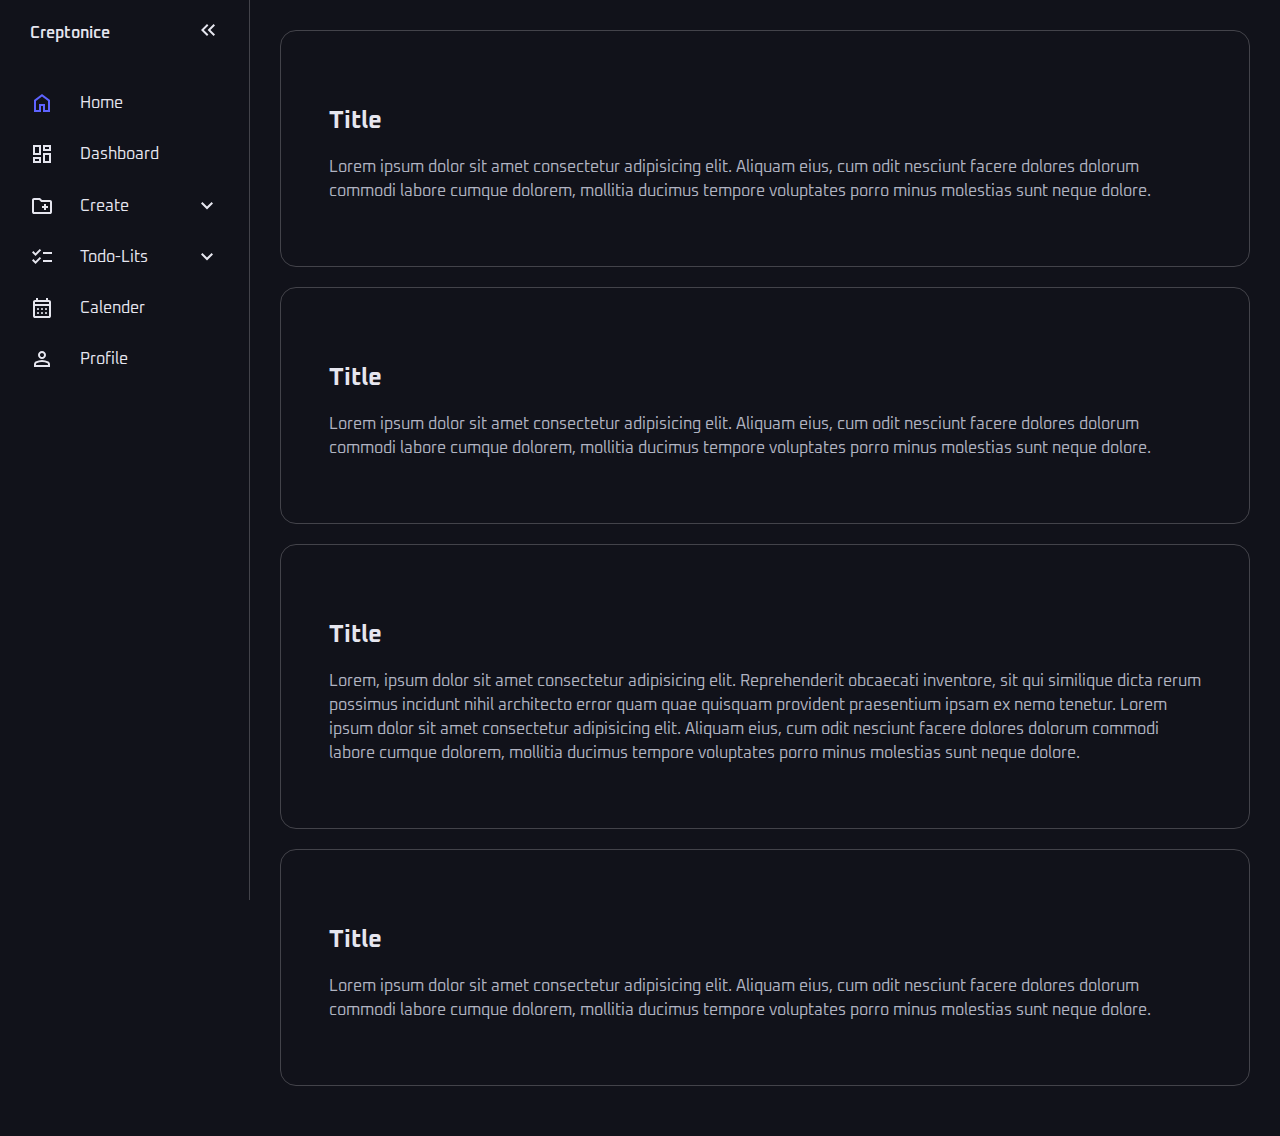
<file: index.html>
<!DOCTYPE html>
<html lang="en">
  <head>
    <meta charset="UTF-8" />
    <meta name="viewport" content="width=device-width, initial-scale=1.0" />
    <title>Home</title>
    <link rel="shortcut icon" href="logo.png" type="image/x-icon" />
    <link rel="stylesheet" href="style.css" />
    <script type="text/javascript" src="main.js" defer></script>
  </head>
  <body>
    <nav id="sidebar">
      <ul>
        <li>
          <span class="logo">Creptonice</span>
          <button onclick="toggleSideBar()" id="toggle-btn">
            <svg
              xmlns="http://www.w3.org/2000/svg"
              height="24px"
              viewBox="0 -960 960 960"
              width="24px"
              fill="#e8eaed"
            >
              <path
                d="M440-240 200-480l240-240 56 56-183 184 183 184-56 56Zm264 0L464-480l240-240 56 56-183 184 183 184-56 56Z"
              />
            </svg>
          </button>
        </li>
        <li class="active">
          <a href="index.html">
            <svg
              xmlns="http://www.w3.org/2000/svg"
              height="24px"
              viewBox="0 -960 960 960"
              width="24px"
              fill="#e8eaed"
            >
              <path
                d="M240-200h120v-240h240v240h120v-360L480-740 240-560v360Zm-80 80v-480l320-240 320 240v480H520v-240h-80v240H160Zm320-350Z"
              />
            </svg>
            <span>Home</span>
          </a>
        </li>
        <li>
          <a href="dashboard.html"
            ><svg
              xmlns="http://www.w3.org/2000/svg"
              height="24px"
              viewBox="0 -960 960 960"
              width="24px"
              fill="#e8eaed"
            >
              <path
                d="M520-600v-240h320v240H520ZM120-440v-400h320v400H120Zm400 320v-400h320v400H520Zm-400 0v-240h320v240H120Zm80-400h160v-240H200v240Zm400 320h160v-240H600v240Zm0-480h160v-80H600v80ZM200-200h160v-80H200v80Zm160-320Zm240-160Zm0 240ZM360-280Z"
              />
            </svg>
            <span>Dashboard</span></a
          >
        </li>

        <li>
          <button onclick="toggleSubMenu(this)" class="dropdown-btn">
            <svg
              xmlns="http://www.w3.org/2000/svg"
              height="24px"
              viewBox="0 -960 960 960"
              width="24px"
              fill="#e8eaed"
            >
              <path
                d="M560-320h80v-80h80v-80h-80v-80h-80v80h-80v80h80v80ZM160-160q-33 0-56.5-23.5T80-240v-480q0-33 23.5-56.5T160-800h240l80 80h320q33 0 56.5 23.5T880-640v400q0 33-23.5 56.5T800-160H160Zm0-80h640v-400H447l-80-80H160v480Zm0 0v-480 480Z"
              />
            </svg>
            <span>Create</span>
            <svg
              xmlns="http://www.w3.org/2000/svg"
              height="24px"
              viewBox="0 -960 960 960"
              width="24px"
              fill="#e8eaed"
            >
              <path d="M480-344 240-584l56-56 184 184 184-184 56 56-240 240Z" />
            </svg>
          </button>
          <ul class="extentions">
            <div>
              <li><a href="#">Folder</a></li>
              <li><a href="#">Document</a></li>
              <li><a href="#">project</a></li>
            </div>
          </ul>
        </li>

        <li>
          <button onclick="toggleSubMenu(this)" class="dropdown-btn">
            <svg
              xmlns="http://www.w3.org/2000/svg"
              height="24px"
              viewBox="0 -960 960 960"
              width="24px"
              fill="#e8eaed"
            >
              <path
                d="M222-200 80-342l56-56 85 85 170-170 56 57-225 226Zm0-320L80-662l56-56 85 85 170-170 56 57-225 226Zm298 240v-80h360v80H520Zm0-320v-80h360v80H520Z"
              />
            </svg>
            <span>Todo-Lits</span>
            <svg
              xmlns="http://www.w3.org/2000/svg"
              height="24px"
              viewBox="0 -960 960 960"
              width="24px"
              fill="#e8eaed"
            >
              <path d="M480-344 240-584l56-56 184 184 184-184 56 56-240 240Z" />
            </svg>
          </button>
          <ul class="extentions">
            <div>
              <li><a href="#">work</a></li>
              <li><a href="#">private</a></li>
              <li><a href="#">Coding</a></li>
              <li><a href="#">Gardening</a></li>
              <li><a href="#">School</a></li>
            </div>
          </ul>
        </li>

        <li>
          <a href="calender.html"
            ><svg
              xmlns="http://www.w3.org/2000/svg"
              height="24px"
              viewBox="0 -960 960 960"
              width="24px"
              fill="#e8eaed"
            >
              <path
                d="M200-80q-33 0-56.5-23.5T120-160v-560q0-33 23.5-56.5T200-800h40v-80h80v80h320v-80h80v80h40q33 0 56.5 23.5T840-720v560q0 33-23.5 56.5T760-80H200Zm0-80h560v-400H200v400Zm0-480h560v-80H200v80Zm0 0v-80 80Zm280 240q-17 0-28.5-11.5T440-440q0-17 11.5-28.5T480-480q17 0 28.5 11.5T520-440q0 17-11.5 28.5T480-400Zm-160 0q-17 0-28.5-11.5T280-440q0-17 11.5-28.5T320-480q17 0 28.5 11.5T360-440q0 17-11.5 28.5T320-400Zm320 0q-17 0-28.5-11.5T600-440q0-17 11.5-28.5T640-480q17 0 28.5 11.5T680-440q0 17-11.5 28.5T640-400ZM480-240q-17 0-28.5-11.5T440-280q0-17 11.5-28.5T480-320q17 0 28.5 11.5T520-280q0 17-11.5 28.5T480-240Zm-160 0q-17 0-28.5-11.5T280-280q0-17 11.5-28.5T320-320q17 0 28.5 11.5T360-280q0 17-11.5 28.5T320-240Zm320 0q-17 0-28.5-11.5T600-280q0-17 11.5-28.5T640-320q17 0 28.5 11.5T680-280q0 17-11.5 28.5T640-240Z"
              />
            </svg>
            <span>Calender</span></a
          >
        </li>
        <li>
          <a href="profile.html"
            ><svg
              xmlns="http://www.w3.org/2000/svg"
              height="24px"
              viewBox="0 -960 960 960"
              width="24px"
              fill="#e8eaed"
            >
              <path
                d="M480-480q-66 0-113-47t-47-113q0-66 47-113t113-47q66 0 113 47t47 113q0 66-47 113t-113 47ZM160-160v-112q0-34 17.5-62.5T224-378q62-31 126-46.5T480-440q66 0 130 15.5T736-378q29 15 46.5 43.5T800-272v112H160Zm80-80h480v-32q0-11-5.5-20T700-306q-54-27-109-40.5T480-360q-56 0-111 13.5T260-306q-9 5-14.5 14t-5.5 20v32Zm240-320q33 0 56.5-23.5T560-640q0-33-23.5-56.5T480-720q-33 0-56.5 23.5T400-640q0 33 23.5 56.5T480-560Zm0-80Zm0 400Z"
              />
            </svg>
            <span>Profile</span></a
          >
        </li>
      </ul>
    </nav>

    <main>
      <div class="container">
        <h2>Title</h2>
        <p>
          Lorem ipsum dolor sit amet consectetur adipisicing elit. Aliquam eius,
          cum odit nesciunt facere dolores dolorum commodi labore cumque
          dolorem, mollitia ducimus tempore voluptates porro minus molestias
          sunt neque dolore.
        </p>
      </div>
      <div class="container">
        <h2>Title</h2>
        <p>
          Lorem ipsum dolor sit amet consectetur adipisicing elit. Aliquam eius,
          cum odit nesciunt facere dolores dolorum commodi labore cumque
          dolorem, mollitia ducimus tempore voluptates porro minus molestias
          sunt neque dolore.
        </p>
      </div>
      <div class="container">
        <h2>Title</h2>
        <p>
          Lorem, ipsum dolor sit amet consectetur adipisicing elit.
          Reprehenderit obcaecati inventore, sit qui similique dicta rerum
          possimus incidunt nihil architecto error quam quae quisquam provident
          praesentium ipsam ex nemo tenetur. Lorem ipsum dolor sit amet
          consectetur adipisicing elit. Aliquam eius, cum odit nesciunt facere
          dolores dolorum commodi labore cumque dolorem, mollitia ducimus
          tempore voluptates porro minus molestias sunt neque dolore.
        </p>
      </div>
      <div class="container">
        <h2>Title</h2>
        <p>
          Lorem ipsum dolor sit amet consectetur adipisicing elit. Aliquam eius,
          cum odit nesciunt facere dolores dolorum commodi labore cumque
          dolorem, mollitia ducimus tempore voluptates porro minus molestias
          sunt neque dolore.
        </p>
      </div>
    </main>
  </body>
</html>
</file>
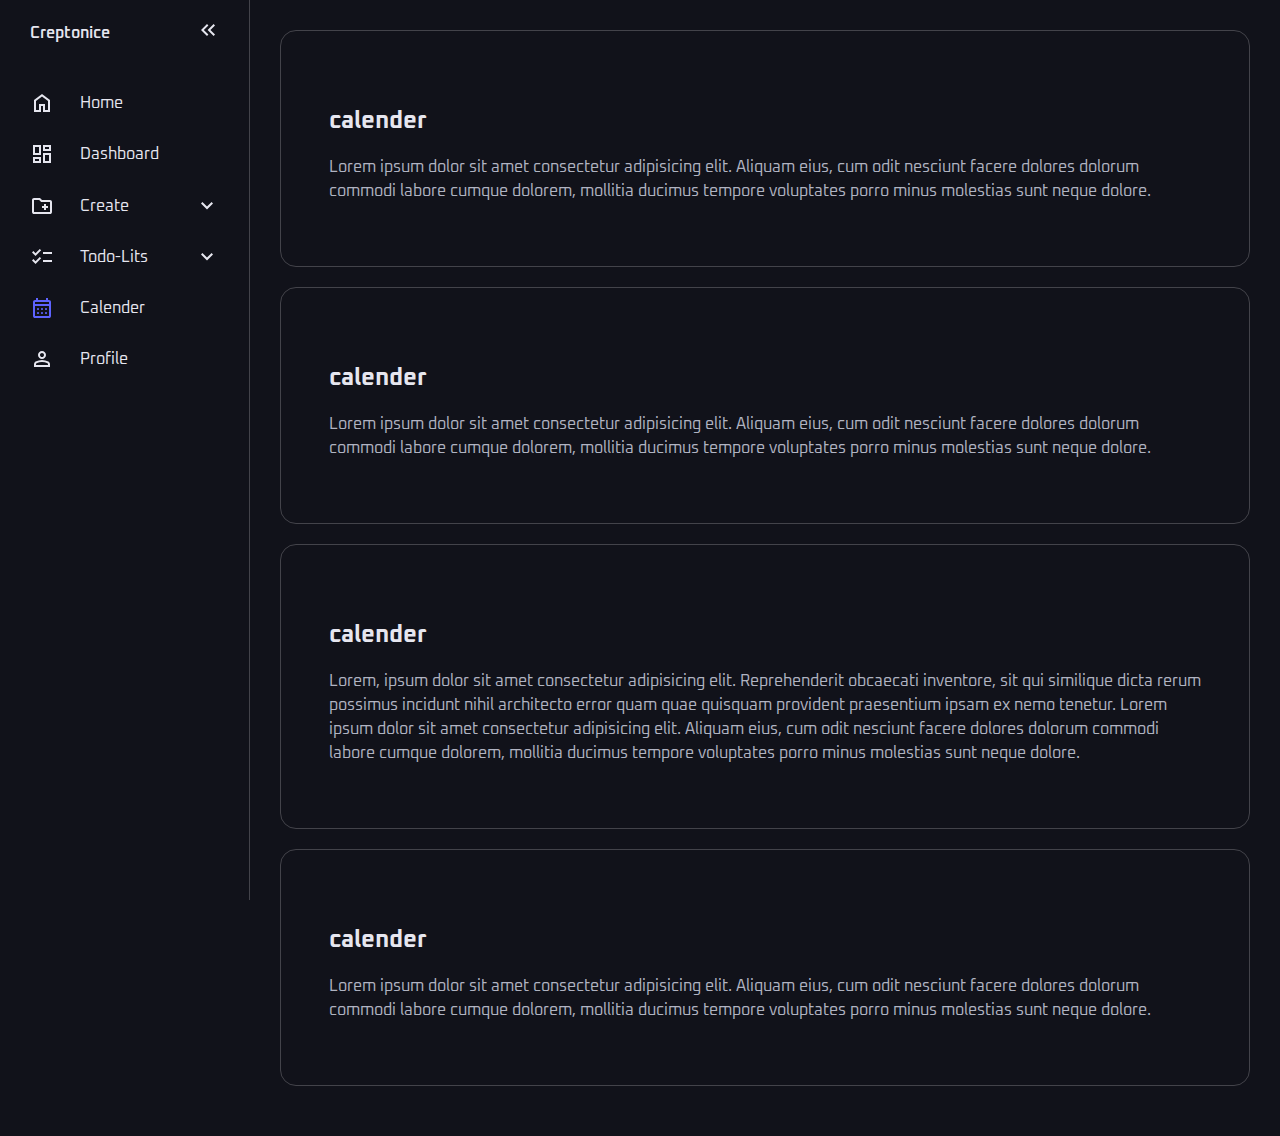
<file: calender.html>
<!DOCTYPE html>
<html lang="en">
  <head>
    <meta charset="UTF-8" />
    <meta name="viewport" content="width=device-width, initial-scale=1.0" />
    <title>Calender</title>
    <link rel="shortcut icon" href="logo.png" type="image/x-icon">

    <link rel="stylesheet" href="style.css" />
    <script type="text/javascript" src="main.js" defer></script>
  </head>
  <body>
    <nav id="sidebar">
      <ul>
        <li>
          <span class="logo">Creptonice</span>
          <button onclick="toggleSideBar()" id="toggle-btn">
            <svg
              xmlns="http://www.w3.org/2000/svg"
              height="24px"
              viewBox="0 -960 960 960"
              width="24px"
              fill="#e8eaed"
            >
              <path
                d="M440-240 200-480l240-240 56 56-183 184 183 184-56 56Zm264 0L464-480l240-240 56 56-183 184 183 184-56 56Z"
              />
            </svg>
          </button>
        </li>
        <li>
          <a href="index.html">
            <svg
              xmlns="http://www.w3.org/2000/svg"
              height="24px"
              viewBox="0 -960 960 960"
              width="24px"
              fill="#e8eaed"
            >
              <path
                d="M240-200h120v-240h240v240h120v-360L480-740 240-560v360Zm-80 80v-480l320-240 320 240v480H520v-240h-80v240H160Zm320-350Z"
              />
            </svg>
            <span>Home</span>
          </a>
        </li>
        <li>
          <a href="dashboard.html"
            ><svg
              xmlns="http://www.w3.org/2000/svg"
              height="24px"
              viewBox="0 -960 960 960"
              width="24px"
              fill="#e8eaed"
            >
              <path
                d="M520-600v-240h320v240H520ZM120-440v-400h320v400H120Zm400 320v-400h320v400H520Zm-400 0v-240h320v240H120Zm80-400h160v-240H200v240Zm400 320h160v-240H600v240Zm0-480h160v-80H600v80ZM200-200h160v-80H200v80Zm160-320Zm240-160Zm0 240ZM360-280Z"
              />
            </svg>
            <span>Dashboard</span></a
          >
        </li>

        <li>
          <button onclick="toggleSubMenu(this)" class="dropdown-btn">
            <svg
              xmlns="http://www.w3.org/2000/svg"
              height="24px"
              viewBox="0 -960 960 960"
              width="24px"
              fill="#e8eaed"
            >
              <path
                d="M560-320h80v-80h80v-80h-80v-80h-80v80h-80v80h80v80ZM160-160q-33 0-56.5-23.5T80-240v-480q0-33 23.5-56.5T160-800h240l80 80h320q33 0 56.5 23.5T880-640v400q0 33-23.5 56.5T800-160H160Zm0-80h640v-400H447l-80-80H160v480Zm0 0v-480 480Z"
              />
            </svg>
            <span>Create</span>
            <svg
              xmlns="http://www.w3.org/2000/svg"
              height="24px"
              viewBox="0 -960 960 960"
              width="24px"
              fill="#e8eaed"
            >
              <path d="M480-344 240-584l56-56 184 184 184-184 56 56-240 240Z" />
            </svg>
          </button>
          <ul class="extentions">
            <div>
              <li><a href="#">Folder</a></li>
              <li><a href="#">Document</a></li>
              <li><a href="#">project</a></li>
            </div>
          </ul>
        </li>

        <li>
          <button onclick="toggleSubMenu(this)" class="dropdown-btn">
            <svg
              xmlns="http://www.w3.org/2000/svg"
              height="24px"
              viewBox="0 -960 960 960"
              width="24px"
              fill="#e8eaed"
            >
              <path
                d="M222-200 80-342l56-56 85 85 170-170 56 57-225 226Zm0-320L80-662l56-56 85 85 170-170 56 57-225 226Zm298 240v-80h360v80H520Zm0-320v-80h360v80H520Z"
              />
            </svg>
            <span>Todo-Lits</span>
            <svg
              xmlns="http://www.w3.org/2000/svg"
              height="24px"
              viewBox="0 -960 960 960"
              width="24px"
              fill="#e8eaed"
            >
              <path d="M480-344 240-584l56-56 184 184 184-184 56 56-240 240Z" />
            </svg>
          </button>
          <ul class="extentions">
            <div>
              <li><a href="#">work</a></li>
              <li><a href="#">private</a></li>
              <li><a href="#">Coding</a></li>
              <li><a href="#">Gardening</a></li>
              <li><a href="#">School</a></li>
            </div>
          </ul>
        </li>

        <li class="active">
          <a href="calender.html"
            ><svg
              xmlns="http://www.w3.org/2000/svg"
              height="24px"
              viewBox="0 -960 960 960"
              width="24px"
              fill="#e8eaed"
            >
              <path
                d="M200-80q-33 0-56.5-23.5T120-160v-560q0-33 23.5-56.5T200-800h40v-80h80v80h320v-80h80v80h40q33 0 56.5 23.5T840-720v560q0 33-23.5 56.5T760-80H200Zm0-80h560v-400H200v400Zm0-480h560v-80H200v80Zm0 0v-80 80Zm280 240q-17 0-28.5-11.5T440-440q0-17 11.5-28.5T480-480q17 0 28.5 11.5T520-440q0 17-11.5 28.5T480-400Zm-160 0q-17 0-28.5-11.5T280-440q0-17 11.5-28.5T320-480q17 0 28.5 11.5T360-440q0 17-11.5 28.5T320-400Zm320 0q-17 0-28.5-11.5T600-440q0-17 11.5-28.5T640-480q17 0 28.5 11.5T680-440q0 17-11.5 28.5T640-400ZM480-240q-17 0-28.5-11.5T440-280q0-17 11.5-28.5T480-320q17 0 28.5 11.5T520-280q0 17-11.5 28.5T480-240Zm-160 0q-17 0-28.5-11.5T280-280q0-17 11.5-28.5T320-320q17 0 28.5 11.5T360-280q0 17-11.5 28.5T320-240Zm320 0q-17 0-28.5-11.5T600-280q0-17 11.5-28.5T640-320q17 0 28.5 11.5T680-280q0 17-11.5 28.5T640-240Z"
              />
            </svg>
            <span>Calender</span></a
          >
        </li>
        <li>
          <a href="profile.html"
            ><svg
              xmlns="http://www.w3.org/2000/svg"
              height="24px"
              viewBox="0 -960 960 960"
              width="24px"
              fill="#e8eaed"
            >
              <path
                d="M480-480q-66 0-113-47t-47-113q0-66 47-113t113-47q66 0 113 47t47 113q0 66-47 113t-113 47ZM160-160v-112q0-34 17.5-62.5T224-378q62-31 126-46.5T480-440q66 0 130 15.5T736-378q29 15 46.5 43.5T800-272v112H160Zm80-80h480v-32q0-11-5.5-20T700-306q-54-27-109-40.5T480-360q-56 0-111 13.5T260-306q-9 5-14.5 14t-5.5 20v32Zm240-320q33 0 56.5-23.5T560-640q0-33-23.5-56.5T480-720q-33 0-56.5 23.5T400-640q0 33 23.5 56.5T480-560Zm0-80Zm0 400Z"
              />
            </svg>
            <span>Profile</span></a
          >
        </li>
      </ul>
    </nav>

    <main>
      <div class="container">
        <h2>calender</h2>
        <p>
          Lorem ipsum dolor sit amet consectetur adipisicing elit. Aliquam eius,
          cum odit nesciunt facere dolores dolorum commodi labore cumque
          dolorem, mollitia ducimus tempore voluptates porro minus molestias
          sunt neque dolore.
        </p>
      </div>
      <div class="container">
        <h2>calender</h2>
        <p>
          Lorem ipsum dolor sit amet consectetur adipisicing elit. Aliquam eius,
          cum odit nesciunt facere dolores dolorum commodi labore cumque
          dolorem, mollitia ducimus tempore voluptates porro minus molestias
          sunt neque dolore.
        </p>
      </div>
      <div class="container">
        <h2>calender</h2>
        <p>
          Lorem, ipsum dolor sit amet consectetur adipisicing elit.
          Reprehenderit obcaecati inventore, sit qui similique dicta rerum
          possimus incidunt nihil architecto error quam quae quisquam provident
          praesentium ipsam ex nemo tenetur. Lorem ipsum dolor sit amet
          consectetur adipisicing elit. Aliquam eius, cum odit nesciunt facere
          dolores dolorum commodi labore cumque dolorem, mollitia ducimus
          tempore voluptates porro minus molestias sunt neque dolore.
        </p>
      </div>
      <div class="container">
        <h2>calender</h2>
        <p>
          Lorem ipsum dolor sit amet consectetur adipisicing elit. Aliquam eius,
          cum odit nesciunt facere dolores dolorum commodi labore cumque
          dolorem, mollitia ducimus tempore voluptates porro minus molestias
          sunt neque dolore.
        </p>
      </div>
    </main>
  </body>
</html>
</file>
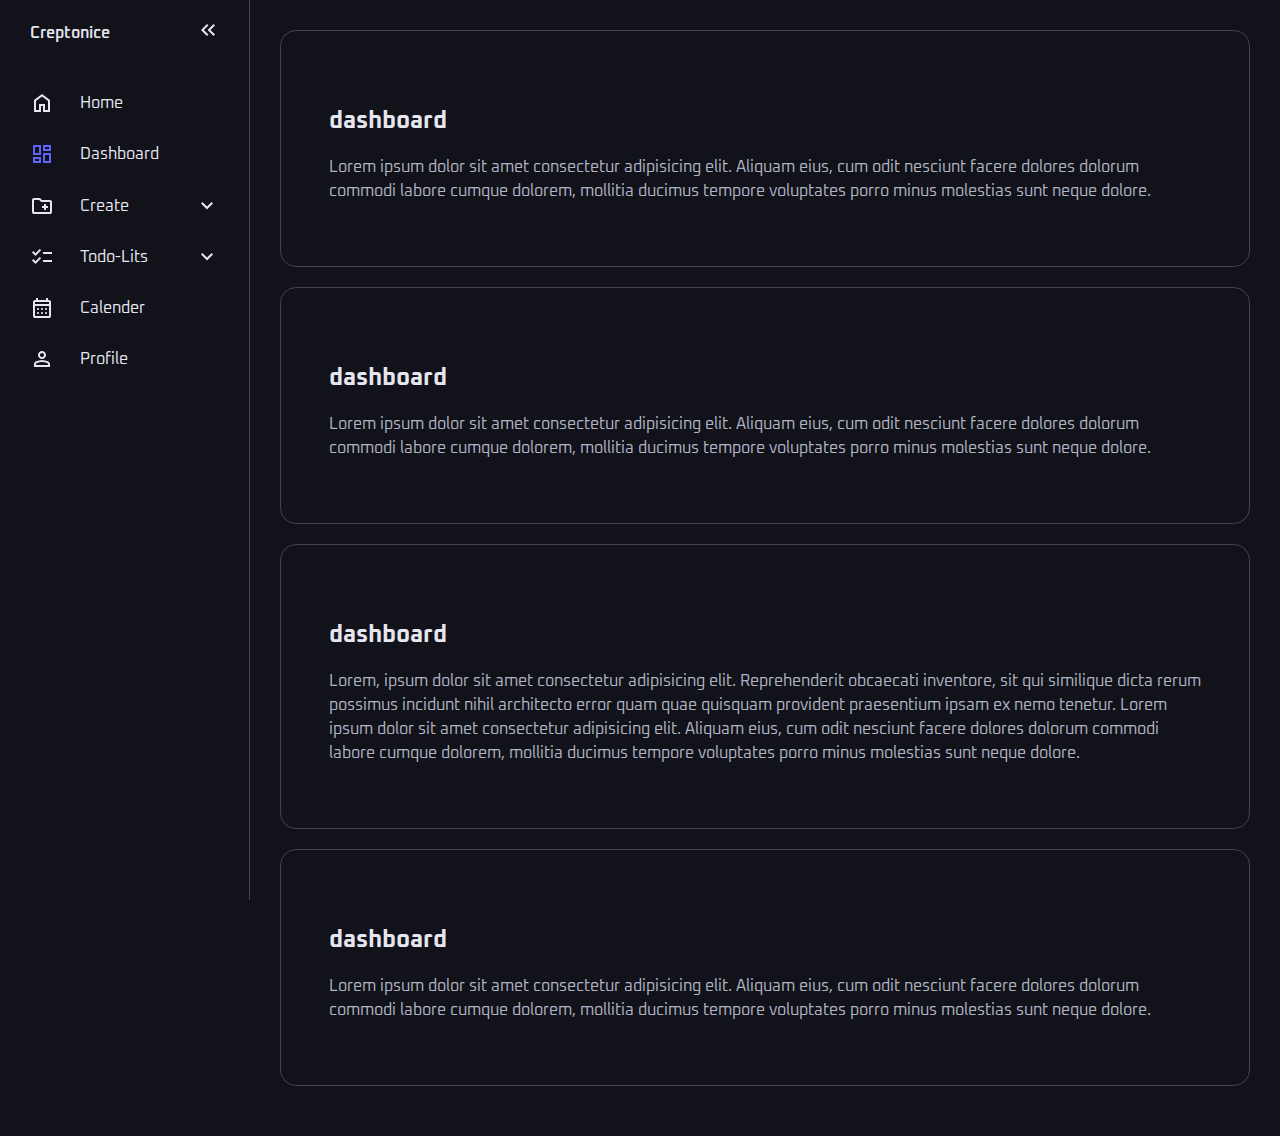
<file: dashboard.html>
<!DOCTYPE html>
<html lang="en">
  <head>
    <meta charset="UTF-8" />
    <meta name="viewport" content="width=device-width, initial-scale=1.0" />
    <title>Dashboard</title>
    <link rel="shortcut icon" href="logo.png" type="image/x-icon">

    <link rel="stylesheet" href="style.css" />
    <script type="text/javascript" src="main.js" defer></script>
  </head>
  <body>
    <nav id="sidebar">
      <ul>
        <li>
          <span class="logo">Creptonice</span>
          <button onclick="toggleSideBar()" id="toggle-btn">
            <svg
              xmlns="http://www.w3.org/2000/svg"
              height="24px"
              viewBox="0 -960 960 960"
              width="24px"
              fill="#e8eaed"
            >
              <path
                d="M440-240 200-480l240-240 56 56-183 184 183 184-56 56Zm264 0L464-480l240-240 56 56-183 184 183 184-56 56Z"
              />
            </svg>
          </button>
        </li>
        <li>
          <a href="index.html">
            <svg
              xmlns="http://www.w3.org/2000/svg"
              height="24px"
              viewBox="0 -960 960 960"
              width="24px"
              fill="#e8eaed"
            >
              <path
                d="M240-200h120v-240h240v240h120v-360L480-740 240-560v360Zm-80 80v-480l320-240 320 240v480H520v-240h-80v240H160Zm320-350Z"
              />
            </svg>
            <span>Home</span>
          </a>
        </li>
        <li class="active">
          <a href="dashboard.html"
            ><svg
              xmlns="http://www.w3.org/2000/svg"
              height="24px"
              viewBox="0 -960 960 960"
              width="24px"
              fill="#e8eaed"
            >
              <path
                d="M520-600v-240h320v240H520ZM120-440v-400h320v400H120Zm400 320v-400h320v400H520Zm-400 0v-240h320v240H120Zm80-400h160v-240H200v240Zm400 320h160v-240H600v240Zm0-480h160v-80H600v80ZM200-200h160v-80H200v80Zm160-320Zm240-160Zm0 240ZM360-280Z"
              />
            </svg>
            <span>Dashboard</span></a
          >
        </li>

        <li>
          <button onclick="toggleSubMenu(this)" class="dropdown-btn">
            <svg
              xmlns="http://www.w3.org/2000/svg"
              height="24px"
              viewBox="0 -960 960 960"
              width="24px"
              fill="#e8eaed"
            >
              <path
                d="M560-320h80v-80h80v-80h-80v-80h-80v80h-80v80h80v80ZM160-160q-33 0-56.5-23.5T80-240v-480q0-33 23.5-56.5T160-800h240l80 80h320q33 0 56.5 23.5T880-640v400q0 33-23.5 56.5T800-160H160Zm0-80h640v-400H447l-80-80H160v480Zm0 0v-480 480Z"
              />
            </svg>
            <span>Create</span>
            <svg
              xmlns="http://www.w3.org/2000/svg"
              height="24px"
              viewBox="0 -960 960 960"
              width="24px"
              fill="#e8eaed"
            >
              <path d="M480-344 240-584l56-56 184 184 184-184 56 56-240 240Z" />
            </svg>
          </button>
          <ul class="extentions">
            <div>
              <li><a href="#">Folder</a></li>
              <li><a href="#">Document</a></li>
              <li><a href="#">project</a></li>
            </div>
          </ul>
        </li>

        <li>
          <button onclick="toggleSubMenu(this)" class="dropdown-btn">
            <svg
              xmlns="http://www.w3.org/2000/svg"
              height="24px"
              viewBox="0 -960 960 960"
              width="24px"
              fill="#e8eaed"
            >
              <path
                d="M222-200 80-342l56-56 85 85 170-170 56 57-225 226Zm0-320L80-662l56-56 85 85 170-170 56 57-225 226Zm298 240v-80h360v80H520Zm0-320v-80h360v80H520Z"
              />
            </svg>
            <span>Todo-Lits</span>
            <svg
              xmlns="http://www.w3.org/2000/svg"
              height="24px"
              viewBox="0 -960 960 960"
              width="24px"
              fill="#e8eaed"
            >
              <path d="M480-344 240-584l56-56 184 184 184-184 56 56-240 240Z" />
            </svg>
          </button>
          <ul class="extentions">
            <div>
              <li><a href="#">work</a></li>
              <li><a href="#">private</a></li>
              <li><a href="#">Coding</a></li>
              <li><a href="#">Gardening</a></li>
              <li><a href="#">School</a></li>
            </div>
          </ul>
        </li>

        <li>
          <a href="calender.html"
            ><svg
              xmlns="http://www.w3.org/2000/svg"
              height="24px"
              viewBox="0 -960 960 960"
              width="24px"
              fill="#e8eaed"
            >
              <path
                d="M200-80q-33 0-56.5-23.5T120-160v-560q0-33 23.5-56.5T200-800h40v-80h80v80h320v-80h80v80h40q33 0 56.5 23.5T840-720v560q0 33-23.5 56.5T760-80H200Zm0-80h560v-400H200v400Zm0-480h560v-80H200v80Zm0 0v-80 80Zm280 240q-17 0-28.5-11.5T440-440q0-17 11.5-28.5T480-480q17 0 28.5 11.5T520-440q0 17-11.5 28.5T480-400Zm-160 0q-17 0-28.5-11.5T280-440q0-17 11.5-28.5T320-480q17 0 28.5 11.5T360-440q0 17-11.5 28.5T320-400Zm320 0q-17 0-28.5-11.5T600-440q0-17 11.5-28.5T640-480q17 0 28.5 11.5T680-440q0 17-11.5 28.5T640-400ZM480-240q-17 0-28.5-11.5T440-280q0-17 11.5-28.5T480-320q17 0 28.5 11.5T520-280q0 17-11.5 28.5T480-240Zm-160 0q-17 0-28.5-11.5T280-280q0-17 11.5-28.5T320-320q17 0 28.5 11.5T360-280q0 17-11.5 28.5T320-240Zm320 0q-17 0-28.5-11.5T600-280q0-17 11.5-28.5T640-320q17 0 28.5 11.5T680-280q0 17-11.5 28.5T640-240Z"
              />
            </svg>
            <span>Calender</span></a
          >
        </li>
        <li>
          <a href="profile.html"
            ><svg
              xmlns="http://www.w3.org/2000/svg"
              height="24px"
              viewBox="0 -960 960 960"
              width="24px"
              fill="#e8eaed"
            >
              <path
                d="M480-480q-66 0-113-47t-47-113q0-66 47-113t113-47q66 0 113 47t47 113q0 66-47 113t-113 47ZM160-160v-112q0-34 17.5-62.5T224-378q62-31 126-46.5T480-440q66 0 130 15.5T736-378q29 15 46.5 43.5T800-272v112H160Zm80-80h480v-32q0-11-5.5-20T700-306q-54-27-109-40.5T480-360q-56 0-111 13.5T260-306q-9 5-14.5 14t-5.5 20v32Zm240-320q33 0 56.5-23.5T560-640q0-33-23.5-56.5T480-720q-33 0-56.5 23.5T400-640q0 33 23.5 56.5T480-560Zm0-80Zm0 400Z"
              />
            </svg>
            <span>Profile</span></a
          >
        </li>
      </ul>
    </nav>

    <main>
      <div class="container">
        <h2>dashboard</h2>
        <p>
          Lorem ipsum dolor sit amet consectetur adipisicing elit. Aliquam eius,
          cum odit nesciunt facere dolores dolorum commodi labore cumque
          dolorem, mollitia ducimus tempore voluptates porro minus molestias
          sunt neque dolore.
        </p>
      </div>
      <div class="container">
        <h2>dashboard</h2>
        <p>
          Lorem ipsum dolor sit amet consectetur adipisicing elit. Aliquam eius,
          cum odit nesciunt facere dolores dolorum commodi labore cumque
          dolorem, mollitia ducimus tempore voluptates porro minus molestias
          sunt neque dolore.
        </p>
      </div>
      <div class="container">
        <h2>dashboard</h2>
        <p>
          Lorem, ipsum dolor sit amet consectetur adipisicing elit.
          Reprehenderit obcaecati inventore, sit qui similique dicta rerum
          possimus incidunt nihil architecto error quam quae quisquam provident
          praesentium ipsam ex nemo tenetur. Lorem ipsum dolor sit amet
          consectetur adipisicing elit. Aliquam eius, cum odit nesciunt facere
          dolores dolorum commodi labore cumque dolorem, mollitia ducimus
          tempore voluptates porro minus molestias sunt neque dolore.
        </p>
      </div>
      <div class="container">
        <h2>dashboard</h2>
        <p>
          Lorem ipsum dolor sit amet consectetur adipisicing elit. Aliquam eius,
          cum odit nesciunt facere dolores dolorum commodi labore cumque
          dolorem, mollitia ducimus tempore voluptates porro minus molestias
          sunt neque dolore.
        </p>
      </div>
    </main>
  </body>
</html>
</file>
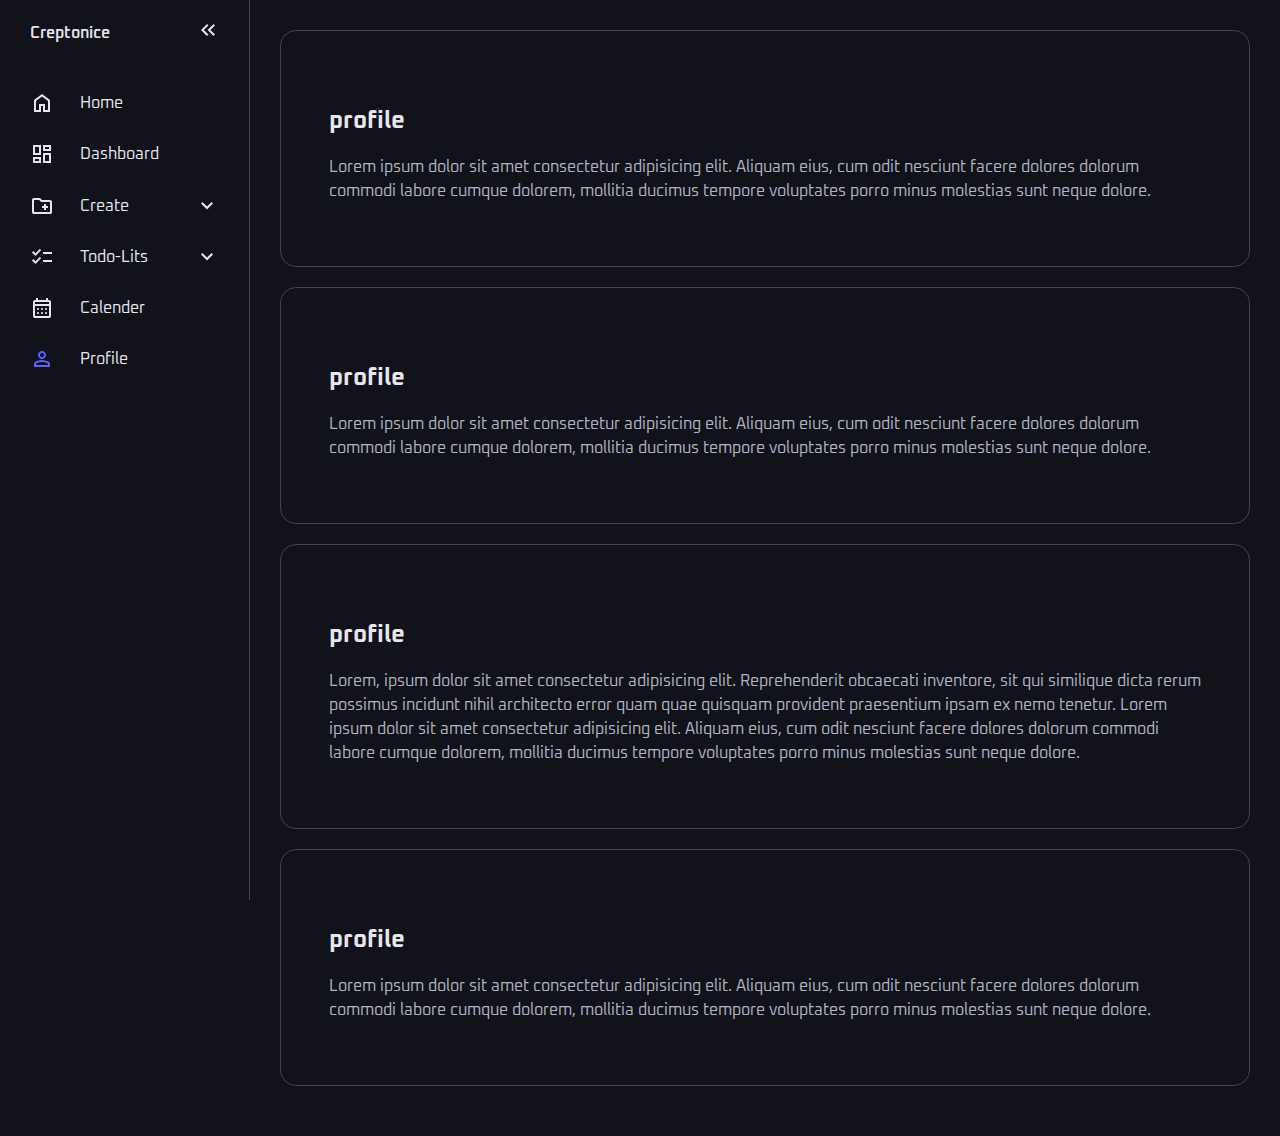
<file: profile.html>
<!DOCTYPE html>
<html lang="en">
  <head>
    <meta charset="UTF-8" />
    <meta name="viewport" content="width=device-width, initial-scale=1.0" />
    <title>Profile</title>
    <link rel="shortcut icon" href="logo.png" type="image/x-icon">

    <link rel="stylesheet" href="style.css" />
    <script type="text/javascript" src="main.js" defer></script>
  </head>
  <body>
    <nav id="sidebar">
      <ul>
        <li>
          <span class="logo">Creptonice</span>
          <button onclick="toggleSideBar()" id="toggle-btn">
            <svg
              xmlns="http://www.w3.org/2000/svg"
              height="24px"
              viewBox="0 -960 960 960"
              width="24px"
              fill="#e8eaed"
            >
              <path
                d="M440-240 200-480l240-240 56 56-183 184 183 184-56 56Zm264 0L464-480l240-240 56 56-183 184 183 184-56 56Z"
              />
            </svg>
          </button>
        </li>
        <li>
          <a href="index.html">
            <svg
              xmlns="http://www.w3.org/2000/svg"
              height="24px"
              viewBox="0 -960 960 960"
              width="24px"
              fill="#e8eaed"
            >
              <path
                d="M240-200h120v-240h240v240h120v-360L480-740 240-560v360Zm-80 80v-480l320-240 320 240v480H520v-240h-80v240H160Zm320-350Z"
              />
            </svg>
            <span>Home</span>
          </a>
        </li>
        <li>
          <a href="dashboard.html"
            ><svg
              xmlns="http://www.w3.org/2000/svg"
              height="24px"
              viewBox="0 -960 960 960"
              width="24px"
              fill="#e8eaed"
            >
              <path
                d="M520-600v-240h320v240H520ZM120-440v-400h320v400H120Zm400 320v-400h320v400H520Zm-400 0v-240h320v240H120Zm80-400h160v-240H200v240Zm400 320h160v-240H600v240Zm0-480h160v-80H600v80ZM200-200h160v-80H200v80Zm160-320Zm240-160Zm0 240ZM360-280Z"
              />
            </svg>
            <span>Dashboard</span></a
          >
        </li>

        <li>
          <button onclick="toggleSubMenu(this)" class="dropdown-btn">
            <svg
              xmlns="http://www.w3.org/2000/svg"
              height="24px"
              viewBox="0 -960 960 960"
              width="24px"
              fill="#e8eaed"
            >
              <path
                d="M560-320h80v-80h80v-80h-80v-80h-80v80h-80v80h80v80ZM160-160q-33 0-56.5-23.5T80-240v-480q0-33 23.5-56.5T160-800h240l80 80h320q33 0 56.5 23.5T880-640v400q0 33-23.5 56.5T800-160H160Zm0-80h640v-400H447l-80-80H160v480Zm0 0v-480 480Z"
              />
            </svg>
            <span>Create</span>
            <svg
              xmlns="http://www.w3.org/2000/svg"
              height="24px"
              viewBox="0 -960 960 960"
              width="24px"
              fill="#e8eaed"
            >
              <path d="M480-344 240-584l56-56 184 184 184-184 56 56-240 240Z" />
            </svg>
          </button>
          <ul class="extentions">
            <div>
              <li><a href="#">Folder</a></li>
              <li><a href="#">Document</a></li>
              <li><a href="#">project</a></li>
            </div>
          </ul>
        </li>

        <li>
          <button onclick="toggleSubMenu(this)" class="dropdown-btn">
            <svg
              xmlns="http://www.w3.org/2000/svg"
              height="24px"
              viewBox="0 -960 960 960"
              width="24px"
              fill="#e8eaed"
            >
              <path
                d="M222-200 80-342l56-56 85 85 170-170 56 57-225 226Zm0-320L80-662l56-56 85 85 170-170 56 57-225 226Zm298 240v-80h360v80H520Zm0-320v-80h360v80H520Z"
              />
            </svg>
            <span>Todo-Lits</span>
            <svg
              xmlns="http://www.w3.org/2000/svg"
              height="24px"
              viewBox="0 -960 960 960"
              width="24px"
              fill="#e8eaed"
            >
              <path d="M480-344 240-584l56-56 184 184 184-184 56 56-240 240Z" />
            </svg>
          </button>
          <ul class="extentions">
            <div>
              <li><a href="#">work</a></li>
              <li><a href="#">private</a></li>
              <li><a href="#">Coding</a></li>
              <li><a href="#">Gardening</a></li>
              <li><a href="#">School</a></li>
            </div>
          </ul>
        </li>

        <li>
          <a href="calender.html"
            ><svg
              xmlns="http://www.w3.org/2000/svg"
              height="24px"
              viewBox="0 -960 960 960"
              width="24px"
              fill="#e8eaed"
            >
              <path
                d="M200-80q-33 0-56.5-23.5T120-160v-560q0-33 23.5-56.5T200-800h40v-80h80v80h320v-80h80v80h40q33 0 56.5 23.5T840-720v560q0 33-23.5 56.5T760-80H200Zm0-80h560v-400H200v400Zm0-480h560v-80H200v80Zm0 0v-80 80Zm280 240q-17 0-28.5-11.5T440-440q0-17 11.5-28.5T480-480q17 0 28.5 11.5T520-440q0 17-11.5 28.5T480-400Zm-160 0q-17 0-28.5-11.5T280-440q0-17 11.5-28.5T320-480q17 0 28.5 11.5T360-440q0 17-11.5 28.5T320-400Zm320 0q-17 0-28.5-11.5T600-440q0-17 11.5-28.5T640-480q17 0 28.5 11.5T680-440q0 17-11.5 28.5T640-400ZM480-240q-17 0-28.5-11.5T440-280q0-17 11.5-28.5T480-320q17 0 28.5 11.5T520-280q0 17-11.5 28.5T480-240Zm-160 0q-17 0-28.5-11.5T280-280q0-17 11.5-28.5T320-320q17 0 28.5 11.5T360-280q0 17-11.5 28.5T320-240Zm320 0q-17 0-28.5-11.5T600-280q0-17 11.5-28.5T640-320q17 0 28.5 11.5T680-280q0 17-11.5 28.5T640-240Z"
              />
            </svg>
            <span>Calender</span></a
          >
        </li>
        <li class="active">
          <a href="profile.html"
            ><svg
              xmlns="http://www.w3.org/2000/svg"
              height="24px"
              viewBox="0 -960 960 960"
              width="24px"
              fill="#e8eaed"
            >
              <path
                d="M480-480q-66 0-113-47t-47-113q0-66 47-113t113-47q66 0 113 47t47 113q0 66-47 113t-113 47ZM160-160v-112q0-34 17.5-62.5T224-378q62-31 126-46.5T480-440q66 0 130 15.5T736-378q29 15 46.5 43.5T800-272v112H160Zm80-80h480v-32q0-11-5.5-20T700-306q-54-27-109-40.5T480-360q-56 0-111 13.5T260-306q-9 5-14.5 14t-5.5 20v32Zm240-320q33 0 56.5-23.5T560-640q0-33-23.5-56.5T480-720q-33 0-56.5 23.5T400-640q0 33 23.5 56.5T480-560Zm0-80Zm0 400Z"
              />
            </svg>
            <span>Profile</span></a
          >
        </li>
      </ul>
    </nav>

    <main>
      <div class="container">
        <h2>profile</h2>
        <p>
          Lorem ipsum dolor sit amet consectetur adipisicing elit. Aliquam eius,
          cum odit nesciunt facere dolores dolorum commodi labore cumque
          dolorem, mollitia ducimus tempore voluptates porro minus molestias
          sunt neque dolore.
        </p>
      </div>
      <div class="container">
        <h2>profile</h2>
        <p>
          Lorem ipsum dolor sit amet consectetur adipisicing elit. Aliquam eius,
          cum odit nesciunt facere dolores dolorum commodi labore cumque
          dolorem, mollitia ducimus tempore voluptates porro minus molestias
          sunt neque dolore.
        </p>
      </div>
      <div class="container">
        <h2>profile</h2>
        <p>
          Lorem, ipsum dolor sit amet consectetur adipisicing elit.
          Reprehenderit obcaecati inventore, sit qui similique dicta rerum
          possimus incidunt nihil architecto error quam quae quisquam provident
          praesentium ipsam ex nemo tenetur. Lorem ipsum dolor sit amet
          consectetur adipisicing elit. Aliquam eius, cum odit nesciunt facere
          dolores dolorum commodi labore cumque dolorem, mollitia ducimus
          tempore voluptates porro minus molestias sunt neque dolore.
        </p>
      </div>
      <div class="container">
        <h2>profile</h2>
        <p>
          Lorem ipsum dolor sit amet consectetur adipisicing elit. Aliquam eius,
          cum odit nesciunt facere dolores dolorum commodi labore cumque
          dolorem, mollitia ducimus tempore voluptates porro minus molestias
          sunt neque dolore.
        </p>
      </div>
    </main>
  </body>
</html>
</file>
<file: style.css>
@import url("https://fonts.googleapis.com/css2?family=Inter:ital,opsz,wght@0,14..32,100..900;1,14..32,100..900&family=Oxanium:wght@200..800&family=Source+Code+Pro:ital,wght@0,200..900;1,200..900&display=swap");

*,
*::before,
*::after {
  box-sizing: border-box;
}

* {
  margin: 0;
  padding: 0;
  line-height: 1.5;
}

:root {
  --base-clr: #11121a;
  --line-clr: #43434a;
  --hover--clr: #222533;
  --text-clr: #e6e6ef;
  --accent-clr: #5e63ff;
  --secondary--clr: #b0b3c1;
}

html {
  font-family: "Oxanium", sans-serif;
}

body {
  min-height: 100vh;
  min-height: 100dvh;
  background-color: var(--base-clr);
  color: var(--text-clr);
  display: grid;
  grid-template-columns: auto 1fr;
   animation: reloadPage 3.5s ease-in-out; 
}

#sidebar {
  height: 100vh;
  width: 250px;
  padding: 5px 1em;
  background-color: var(--base-clr);
  border-right: 1px solid var(--line-clr);

  position: sticky;
  top: 0;
  align-self: start;
  transition: padding 0.5s ease-in-out, width 0.5s ease-in-out;
  overflow: hidden;
  text-wrap: nowrap;
}

#sidebar.close {
  padding: 5px;
  width: 60px;
}

#sidebar ul {
  list-style: none;
}

#sidebar > ul > li:first-child {
  display: flex;
  justify-content: flex-end;
  margin-bottom: 16px;

  .logo {
    font-weight: 600;
  }
}

#sidebar ul li.active {
  color: var(--accent-clr);

  svg {
    fill: var(--accent-clr);
  }
}

#sidebar a,
#sidebar .dropdown-btn,
#sidebar .logo {
  border-radius: 0.5em;
  padding: 0.85em;
  text-decoration: none;
  color: var(--text-clr);
  display: flex;
  align-items: center;
  gap: 1em;
}

.dropdown-btn {
  width: 100%;
  text-align: left;
  background: none;
  border: none;
  font: inherit;
  cursor: pointer;
}

#sidebar svg {
  flex-shrink: 0;
  fill: var(--text-clr);
}

#sidebar a span,
#sidebar .dropdown-btn span {
  flex-grow: 1;
  padding-left: 10px;
}

#sidebar a:hover,
#sidebar .dropdown-btn:hover {
  background-color: var(--hover--clr);
}

#sidebar .extentions {
  display: grid;
  grid-template-rows: 0fr;
  transition: 300ms ease-in-out;

  > div {
    overflow: hidden;
  }
}

#sidebar .extentions.show {
  grid-template-rows: 1fr;
}

.dropdown-btn svg {
  transition: 200ms ease;
}

.rotate svg:last-child {
  rotate: -180deg;
}

#sidebar .extentions a {
  padding: 1em 2em;
}

#toggle-btn {
  margin-left: auto;
  padding: 1em;
  border: none;
  border-radius: 0.5em;
  background: none;
  cursor: pointer;

  svg {
    transition: rotate 150ms ease;
  }
}

#toggle-btn:hover {
  background-color: var(--hover--clr);
}

main {
  padding: min(30px, 7%);
}
main p {
  color: var(--secondary--clr);
  margin-top: 5px;
  margin-bottom: 15px;
}
.container {
  border: 1px solid var(--line-clr);
  border-radius: 1em;
  margin-bottom: 20px;
  padding: min(3em, 15%);

  h2,
  p {
    margin-top: 1em;
  }
}

@keyframes reloadPage {
  0% {
    opacity: 0;
  }

  50% {
    opacity: 0.5;
  }
  100% {
    opacity: 1;
  }
}

@media (max-width: 800px) {
  body {
    grid-template-columns: 1fr;
  }
  main {
    padding: 2em 1em 60px 1em;
  }

  #sidebar {
    height: 60px;
    width: 100%;
    border-top: 1px solid var(--line-clr);
    padding: 0;
    position: fixed;
    top: unset;
    bottom: 0;

    > ul {
      padding: 0;
      display: grid;
      grid-auto-columns: 60px;
      grid-auto-flow: column;
      align-items: center;
      justify-content: center;
      overflow-x: scroll;
    }

    ul a,
    ul.dropdown-btn {
      width: 60px;
      height: 60px;
      padding: 0;
      border-radius: 0;
      justify-content: center;
    }

    ul li span,
    ul li:first-child,
    .dropdown-btn svg:last-child {
      display: none;
    }

    ul li .extentions.show {
      position: fixed;
      bottom: 60px;
      left: 0;
      height: 60px;
      width: 100%;
      background-color: var(--hover--clr);
      display: flex;
      justify-content: center;

      > div {
        overflow-x: auto;
      }

      li {
        display: inline-flex;
      }

      a {
        padding: 1em;
        width: auto;
        justify-content: center;
      }
    }
  }
}
</file>
